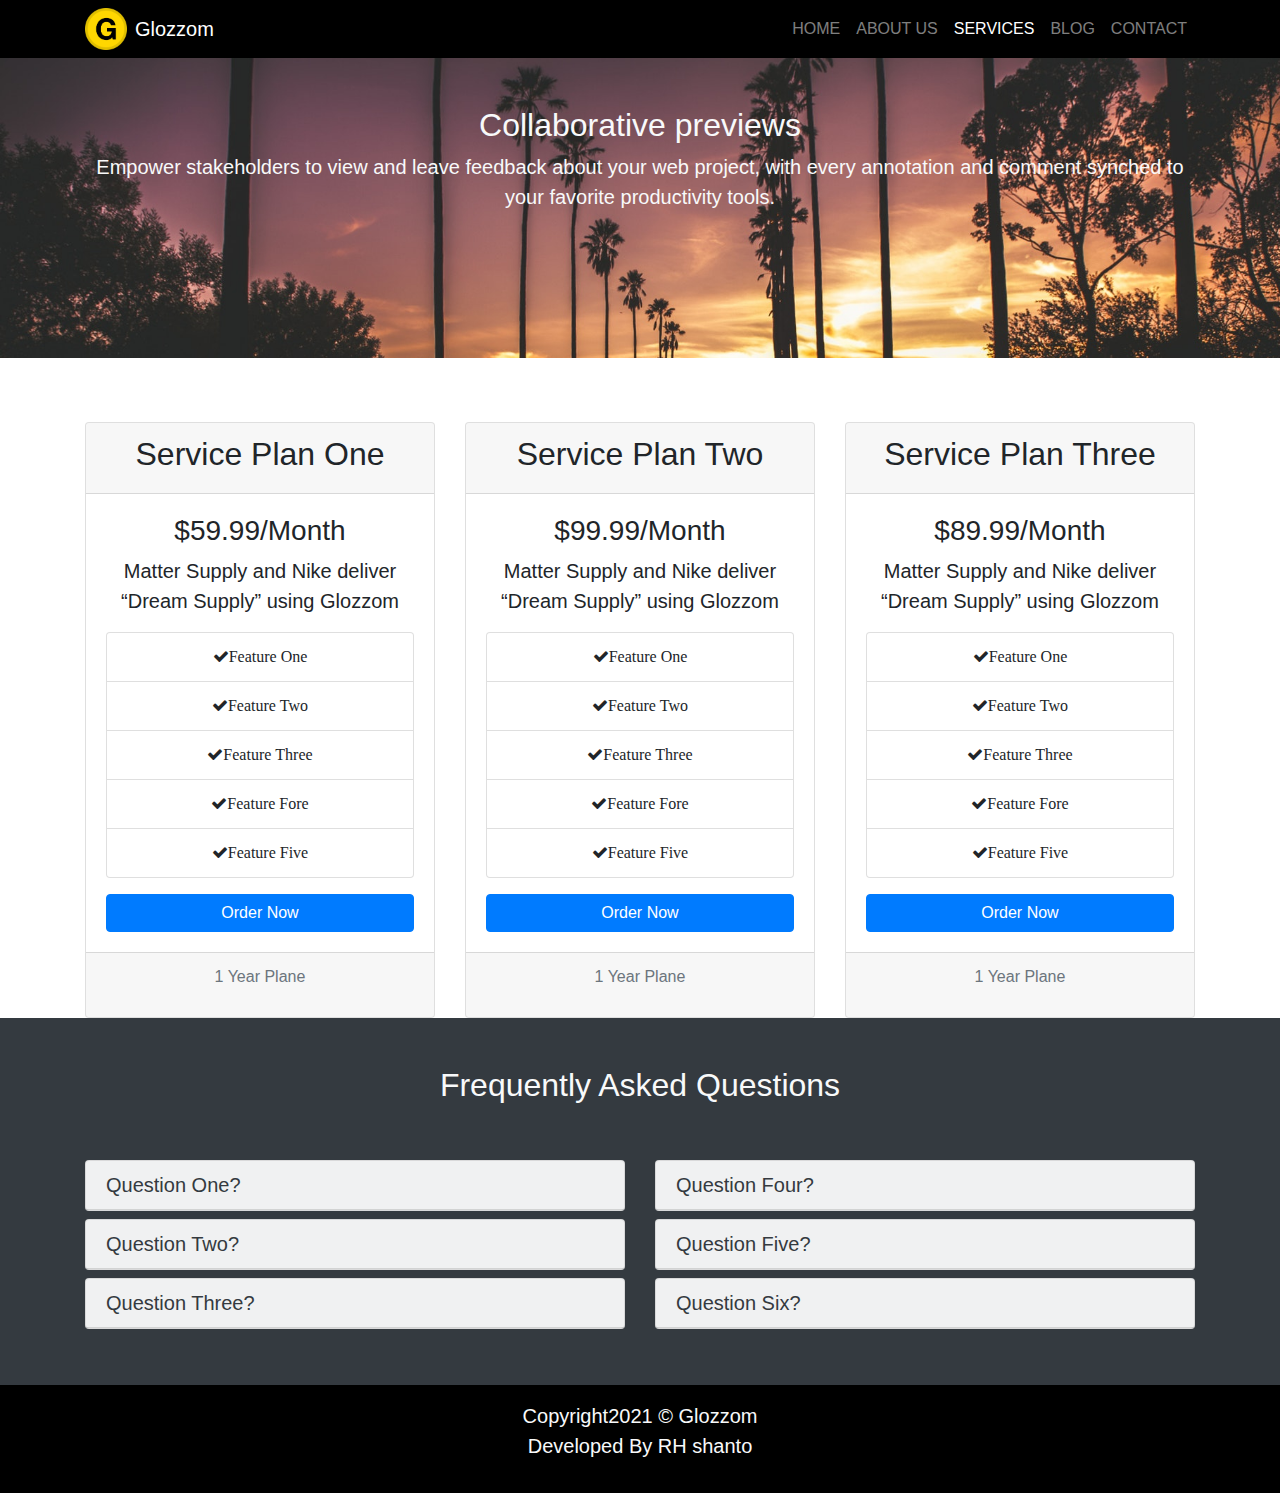
<file: services.html>
<!DOCTYPE html>
<html lang="en">

<head>
  <meta charset="UTF-8">
  <meta name="viewport" content="width=device-width, initial-scale=1.0">
  <meta http-equiv="X-UA-Compatible" content="ie=edge">
  <link rel="stylesheet" href="css/uikit.min.css">
  <link rel="stylesheet" href="css/slick.css">
  <link rel="stylesheet" href="css/slick-theme.css">
  <link rel="stylesheet" href="css/font-awesome.min.css">
  <link rel="stylesheet" href="css/bootstrap.css">
  <link rel="stylesheet" href="css/style.css">
  <link rel="shortcut icon" type="image/x-icon" href="img/icon.png">
  <title>Glozzom</title>
</head>

<body>
  <!-- Navigation -->
  <nav class="navbar navbar-expand-lg navbar-dark"
    uk-sticky="top: 200; animation: uk-animation-slide-top; bottom: #sticky-on-scrool-up">
    <div class="container">
      <img src="img/icon.png" class="img-fluid" width="50" height="50">
      <a href="index.html" class="navbar-brand">Glozzom</a>
      <button class="navbar-toggler navbar-toggler-right" data-toggle="collapse" data-target="#navbarnav">
        <span class="navbar-toggler-icon"></span>
      </button>
      <div id="navbarnav" class="collapse navbar-collapse">
        <ul class="navbar-nav ml-auto">
          <li class="nav-item">
            <a class="nav-link" href="index.html">Home</a>
          </li>
          <li class="nav-item">
            <a class="nav-link" href="about.html">About Us</a>
          </li>
          <li class="nav-item">
            <a class="nav-link active" href="services.html">Services</a>
          </li>
          <li class="nav-item">
            <a class="nav-link" href="blog.html">Blog</a>
          </li>
          <li class="nav-item">
            <a class="nav-link" href="contact.html">Contact</a>
          </li>
        </ul>
      </div>
    </div>
  </nav>
  <!--Services page header-->
  <section id="servises-header" class="text-center py-5 text-light">
    <div class="container">
      <div class="row">
        <div class="col">
          <h2 class="">Collaborative previews</h2>
          <p class="lead">Empower stakeholders to view and leave feedback about your web project, with every annotation
            and comment synched to
            your favorite productivity tools. </p>

        </div>
      </div>
    </div>
  </section>

  <!--price table-->
  <section id="pricetable">
    <div class="container">
      <div class="row">
        <div class="col-lg-4 mt-3">
          <div class="card mt-5 text-center">
            <div class="card-header">
              <h2>Service Plan One</h2>
            </div>
            <div class="card-body">
              <h3>$59.99/Month</h3>
              <div class="card-title">
                <p class="lead">Matter Supply and Nike deliver “Dream Supply” using Glozzom</p>
              </div>
              <ul class="list-group">
                <li class="list-group-item">
                  <i class="fa fa-check">Feature One</i>
                </li>
                <li class="list-group-item">
                  <i class="fa fa-check">Feature Two</i>
                </li>
                <li class="list-group-item">
                  <i class="fa fa-check">Feature Three</i>
                </li>
                <li class="list-group-item">
                  <i class="fa fa-check">Feature Fore</i>
                </li>
                <li class="list-group-item">
                  <i class="fa fa-check">Feature Five</i>
                </li>
              </ul>
              <a href="#" class="btn btn-block btn-primary mt-3">Order Now</a>
            </div>
            <div class="card-footer">
              <p class="text-muted">1 Year Plane</p>
            </div>
          </div>
        </div>
        <div class="col-lg-4 mt-3">
          <div class="card mt-5 text-center">
            <div class="card-header">
              <h2>Service Plan Two</h2>
            </div>
            <div class="card-body">
              <h3>$99.99/Month</h3>
              <div class="card-title">
                <p class="lead">Matter Supply and Nike deliver “Dream Supply” using Glozzom</p>
              </div>
              <ul class="list-group">
                <li class="list-group-item">
                  <i class="fa fa-check">Feature One</i>
                </li>
                <li class="list-group-item">
                  <i class="fa fa-check">Feature Two</i>
                </li>
                <li class="list-group-item">
                  <i class="fa fa-check">Feature Three</i>
                </li>
                <li class="list-group-item">
                  <i class="fa fa-check">Feature Fore</i>
                </li>
                <li class="list-group-item">
                  <i class="fa fa-check">Feature Five</i>
                </li>
              </ul>
              <a href="#" class="btn btn-block btn-primary mt-3">Order Now</a>
            </div>
            <div class="card-footer">
              <p class="text-muted">1 Year Plane</p>
            </div>
          </div>
        </div>
        <div class="col-lg-4 mt-3">
          <div class="card mt-5 text-center">
            <div class="card-header">
              <h2>Service Plan Three</h2>
            </div>
            <div class="card-body">
              <h3>$89.99/Month</h3>
              <div class="card-title">
                <p class="lead">Matter Supply and Nike deliver “Dream Supply” using Glozzom</p>
              </div>
              <ul class="list-group">
                <li class="list-group-item">
                  <i class="fa fa-check">Feature One</i>
                </li>
                <li class="list-group-item">
                  <i class="fa fa-check">Feature Two</i>
                </li>
                <li class="list-group-item">
                  <i class="fa fa-check">Feature Three</i>
                </li>
                <li class="list-group-item">
                  <i class="fa fa-check">Feature Fore</i>
                </li>
                <li class="list-group-item">
                  <i class="fa fa-check">Feature Five</i>
                </li>
              </ul>
              <a href="#" class="btn btn-block btn-primary mt-3">Order Now</a>
            </div>
            <div class="card-footer">
              <p class="text-muted">1 Year Plane</p>
            </div>
          </div>
        </div>
      </div>
    </div>
  </section>

  <!--FAQ Section-->
  <section id="faq" class="bg-dark py-5 text-light">
    <div class="container">
      <h2 class="text-center">Frequently Asked Questions</h2>
      <div class="row pt-5">
        <div class="col-md-6">
          <div id="accordion">
            <div class="card bg-light text-dark mb-2">
              <div class="card-header" id="headingOne">
                <a href="#collapseOne" class="text-dark" data-toggle="collapse" data-parent="#accordion">
                  <h5 class="mb-0">Question One?</h5>
                </a>
              </div>
              <div id="collapseOne" class="collapse">
                <div class="card-body lead">
                  Lorem ipsum dolor sit amet, consectetur adipisicing elit. At praesentium, necessitatibus qui deleniti.
                  Eum harum porro repudiandae adipisci repellat saepe?
                </div>
              </div>
            </div>
            <div class="card bg-light text-dark mb-2">
              <div class="card-header" id="headingTwo">
                <a href="#collapseTwo" class="text-dark" data-toggle="collapse" data-parent="#accordion">
                  <h5 class="mb-0">Question Two?</h5>
                </a>
              </div>
              <div id="collapseTwo" class="collapse">
                <div class="card-body lead">
                  Lorem ipsum dolor sit amet, consectetur adipisicing elit. At praesentium, necessitatibus qui deleniti.
                  Eum harum porro repudiandae adipisci repellat saepe?
                </div>
              </div>
            </div>
            <div class="card bg-light text-dark mb-2">
              <div class="card-header" id="headingThree">
                <a href="#collapseThree" class="text-dark" data-toggle="collapse" data-parent="#accordion">
                  <h5 class="mb-0">Question Three?</h5>
                </a>
              </div>
              <div id="collapseThree" class="collapse">
                <div class="card-body lead">
                  Lorem ipsum dolor sit amet, consectetur adipisicing elit. At praesentium, necessitatibus qui deleniti.
                  Eum harum porro repudiandae adipisci repellat saepe?
                </div>
              </div>
            </div>
          </div>
        </div>
        <div class="col-md-6">
          <div id="accordion">
            <div class="card bg-light text-dark mb-2">
              <div class="card-header" id="headingFour">
                <a href="#collapseFour" class="text-dark" data-toggle="collapse" data-parent="#accordion">
                  <h5 class="mb-0">Question Four?</h5>
                </a>
              </div>
              <div id="collapseFour" class="collapse">
                <div class="card-body lead">
                  Lorem ipsum dolor sit amet, consectetur adipisicing elit. At praesentium, necessitatibus qui deleniti.
                  Eum harum porro repudiandae adipisci repellat saepe?
                </div>
              </div>
            </div>
            <div class="card bg-light text-dark mb-2">
              <div class="card-header" id="headingFive">
                <a href="#collapseFive" class="text-dark" data-toggle="collapse" data-parent="#accordion">
                  <h5 class="mb-0">Question Five?</h5>
                </a>
              </div>
              <div id="collapseFive" class="collapse">
                <div class="card-body lead">
                  Lorem ipsum dolor sit amet, consectetur adipisicing elit. At praesentium, necessitatibus qui deleniti.
                  Eum harum porro repudiandae adipisci repellat saepe?
                </div>
              </div>
            </div>
            <div class="card bg-light text-dark mb-2">
              <div class="card-header" id="headingSix">
                <a href="#collapseSix" class="text-dark" data-toggle="collapse" data-parent="#accordion">
                  <h5 class="mb-0">Question Six?</h5>
                </a>
              </div>
              <div id="collapseSix" class="collapse">
                <div class="card-body lead">
                  Lorem ipsum dolor sit amet, consectetur adipisicing elit. At praesentium, necessitatibus qui deleniti.
                  Eum harum porro repudiandae adipisci repellat saepe?
                </div>
              </div>
            </div>
          </div>
        </div>
      </div>
    </div>
  </section>

  <!--Copyright-->
  <section id="copyright" class="text-center py-3 text-light">
    <div class="container">
      <div class="row">
        <div class="col">
          <p class="lead mb-0">Copyright2021 &copy; Glozzom</p>
          <p class="lead ">Developed By RH shanto</p>
        </div>
      </div>
    </div>
  </section>
  <script src="js/jquery.min.js"></script>
  <script src="js/popper.min.js"></script>
  <script src="js/bootstrap.min.js"></script>
  <script src="js/uikit.min.js"></script>
  <script src="js/uikit-icons.min.js"></script>
  <script src="js/slick.js"></script>
  <script src="js/main.js"></script>
</body>

</html>
</file>
<file: css/style.css>
.navbar{
  background: #000;
}
.nav-item{
  padding-left: lem;
}
.nav-link{
    text-transform: uppercase;
  }
.carousel-item{
  height: 450px;
}
.carousel-img-1{
  background: url('../img/image1.jpeg');
  background-size: cover;
}
.carousel-img-2{
  background: url('../img/image2.jpeg');
  background-size: cover;
}
.carousel-img-3{
  background: url('../img/image3.jpeg');
  background-size: cover;
}

#homeicon .fa{
  font-size: 50px;
}
#getstarted{
  background: url('../img/bg1.jpeg');
  position: relative;
  background-size: cover;
  background-attachment: fixed;
  background-repeat: no-repeat;
  min-height: 250px;

}
#getstarted .dark-overlay{
  background: rgba(0, 0, 0, 0.7);
  position: absolute;
  width: 100%;
  height: 100%;

}
#home-vedio{
  background: url('../img/people.jpeg');
  position: relative;
  background-size: cover;
  background-attachment: fixed;
  background-repeat: no-repeat;
  min-height: 250px;

}

#home-vedio .dark-overlay{
  background: rgba(0, 0, 0, 0.7);
  position: absolute;
  top: 0;
  left: 0;
  width: 100%;
  height: 100%;
}
#home-vedio .fa{
  font-size: 50px;
  color: #ff0000;
}
#gallery img {
  min-height: 300px;
}
#copyright{
  background: #000;
}
#page-header{
  background: url('../img/11.jpeg');
  background-size: cover;
  height: 300px;
  background-attachment: fixed;
}
#servises-header{
  background: url('../img/image1.jpeg');
  background-size: cover;
  height: 300px;
  background-attachment: fixed;
}
#blog-header{
  background: url('../img/1.JPG');
  background-size: cover;
  height: 300px;
  background-attachment: fixed;
}
#contact-header{
  background: url('../img/6.JPG');
  background-size: cover;
  height: 500px;
  background-attachment: fixed;
}
#about-info img{
  width: 350px;
  height: 350px;
}
img{
  padding-right: 8px;
}

#iconbox .fa{
  font-size: 50px;
  margin-bottom: 20px;
}
.slick-prev:before, .slick-next:before {
  color: #000;
}


@media (max-width: 991px) {
  #home-getstarted {
    min-height: 350px;
    }
  }

@media (max-width: 575px) {
  .carousel-caption h2 {
    font-size: 36px;
  }
  .carousel-item .pb-5 {
    padding-bottom: 0 !important;
  }
  @media (max-width: 480px) {
  #home-getstarted {
    min-height: 450px;
  }
    #home-getstarted h2 {
      font-size: 36px !important;
      margin: 15px 0;
      }
    }
</file>
